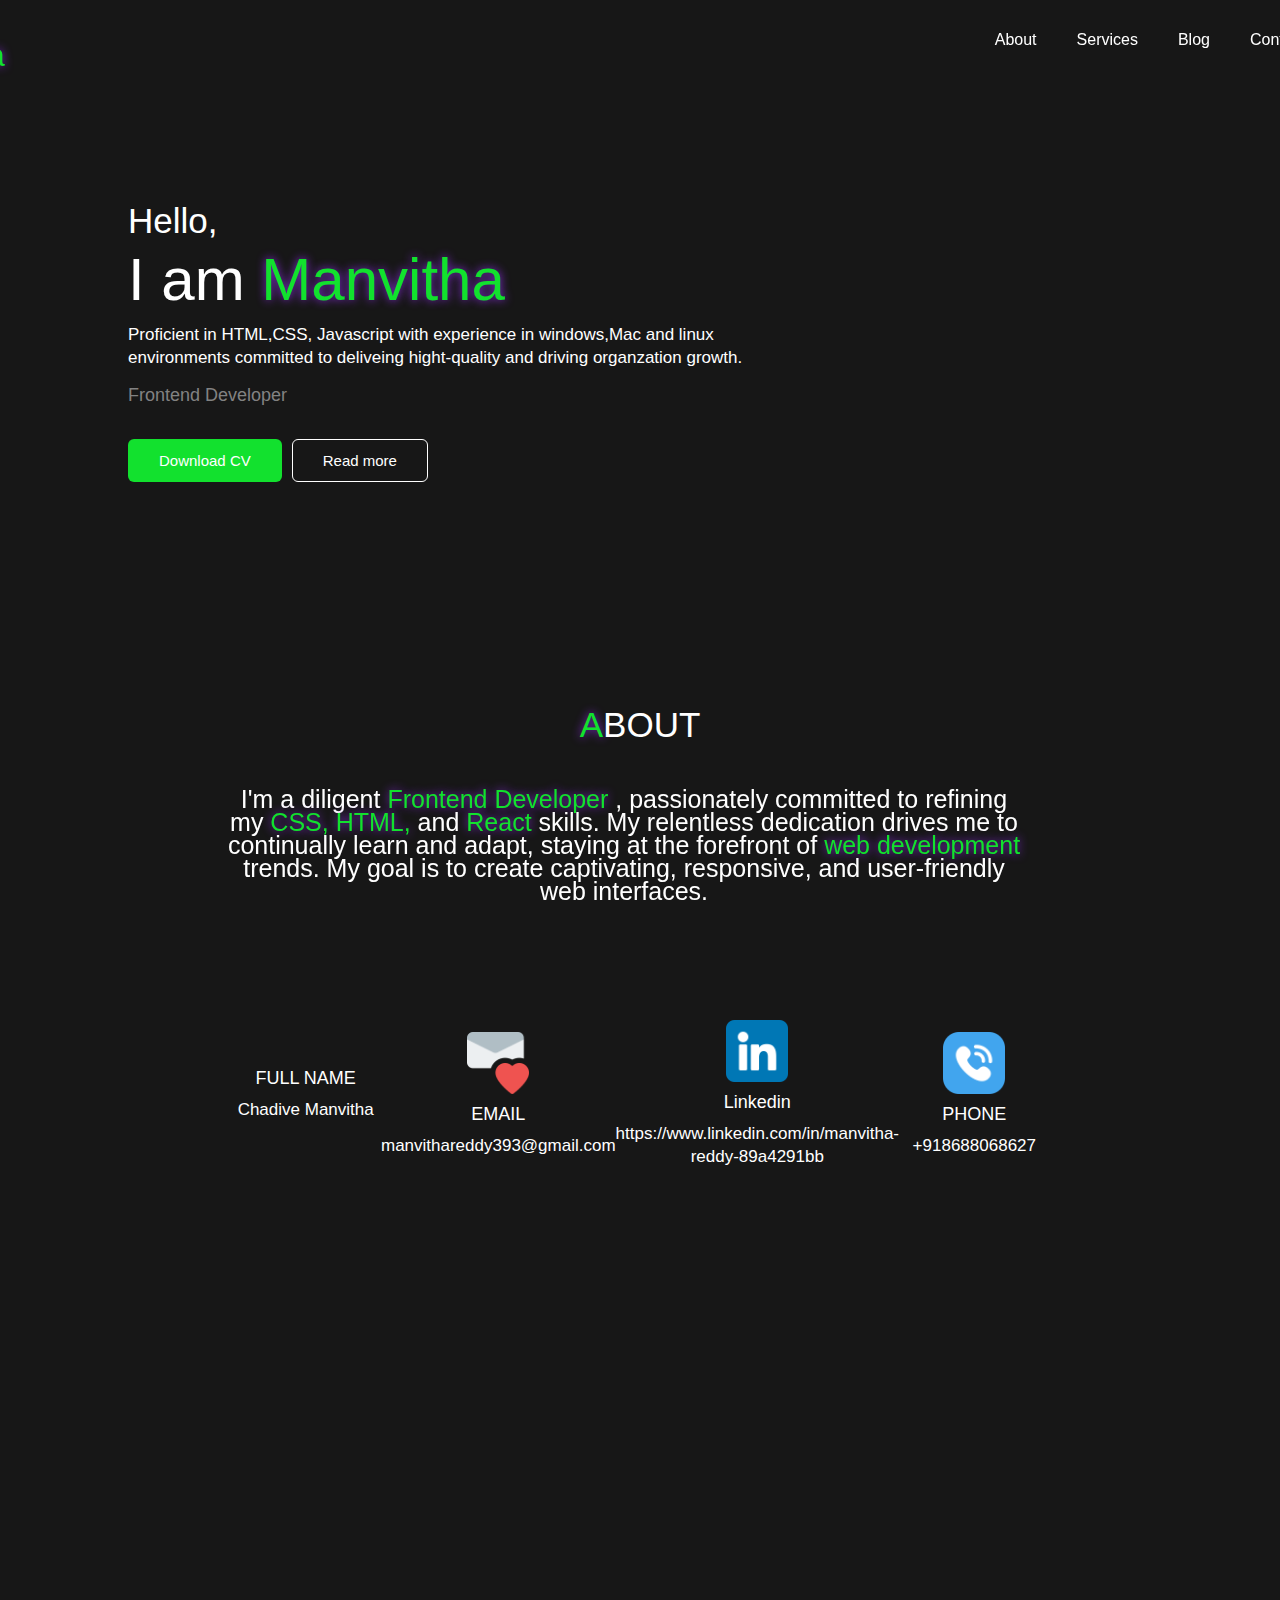
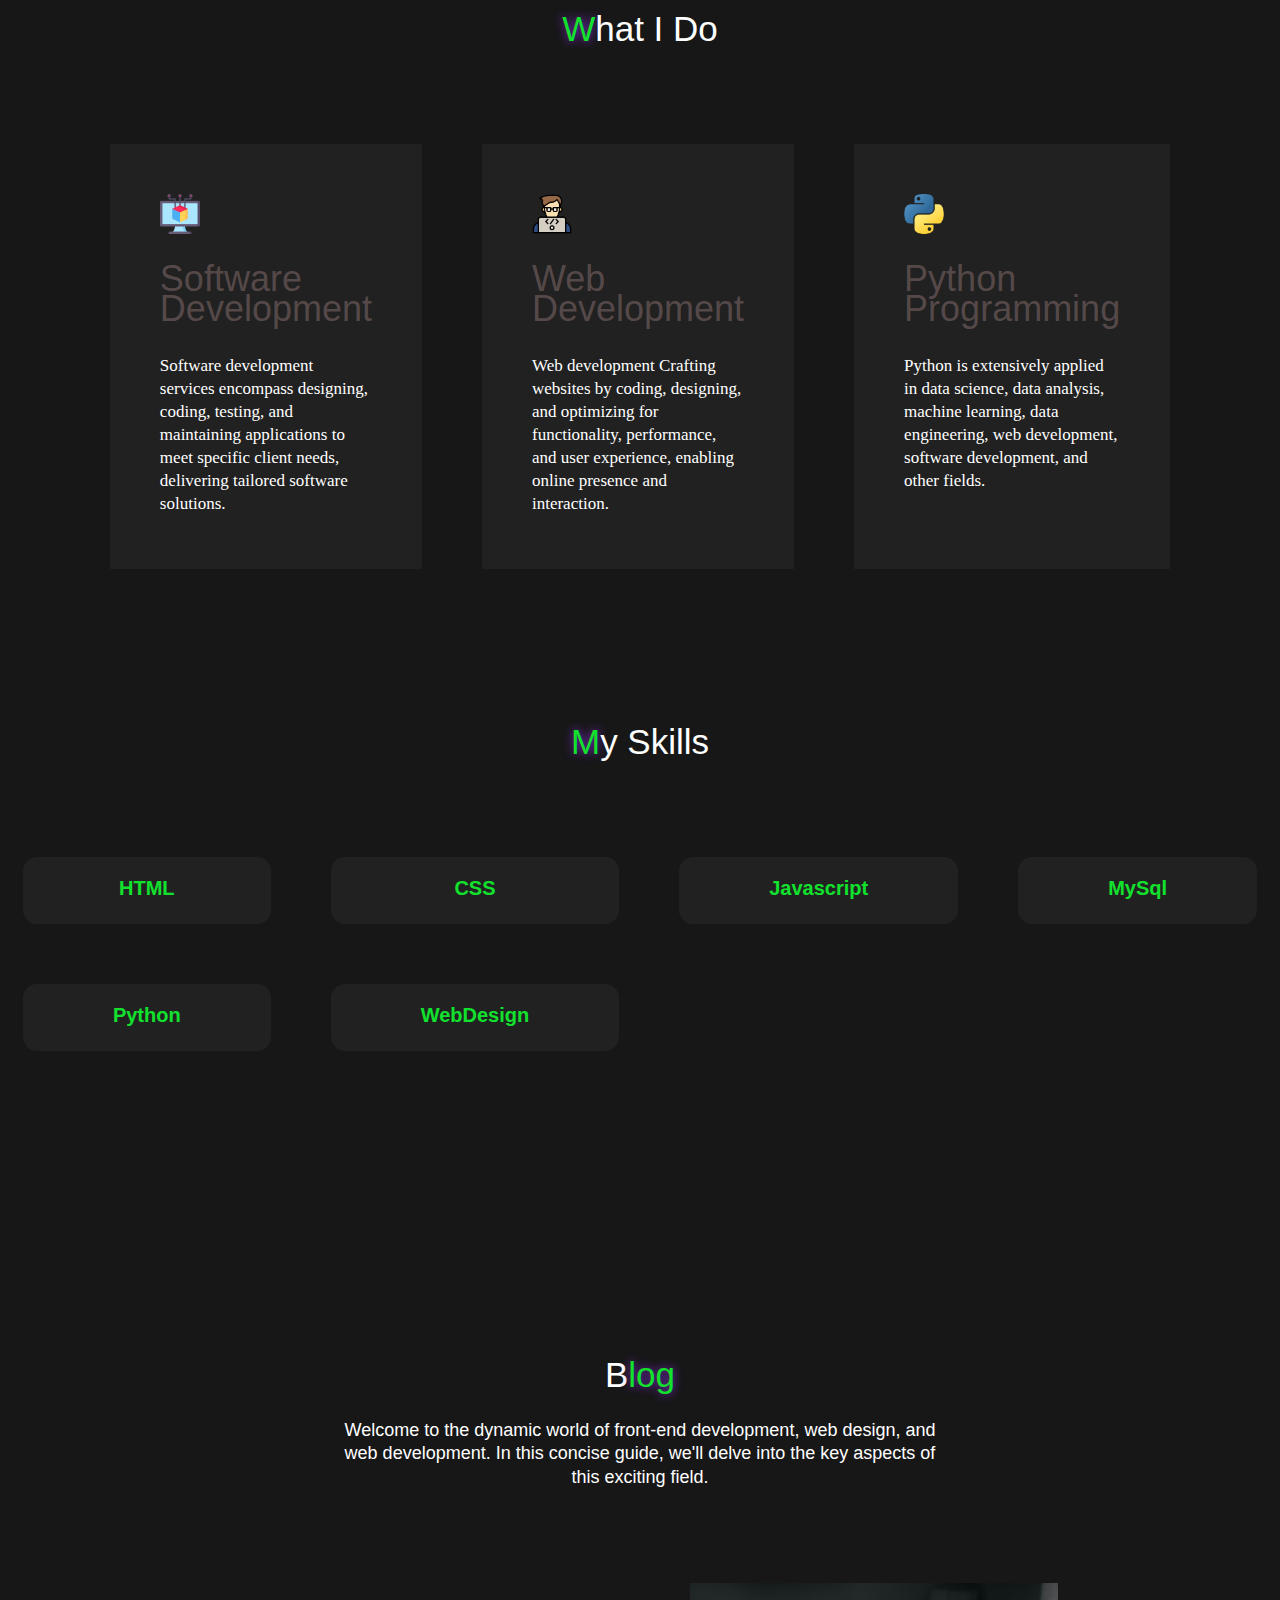
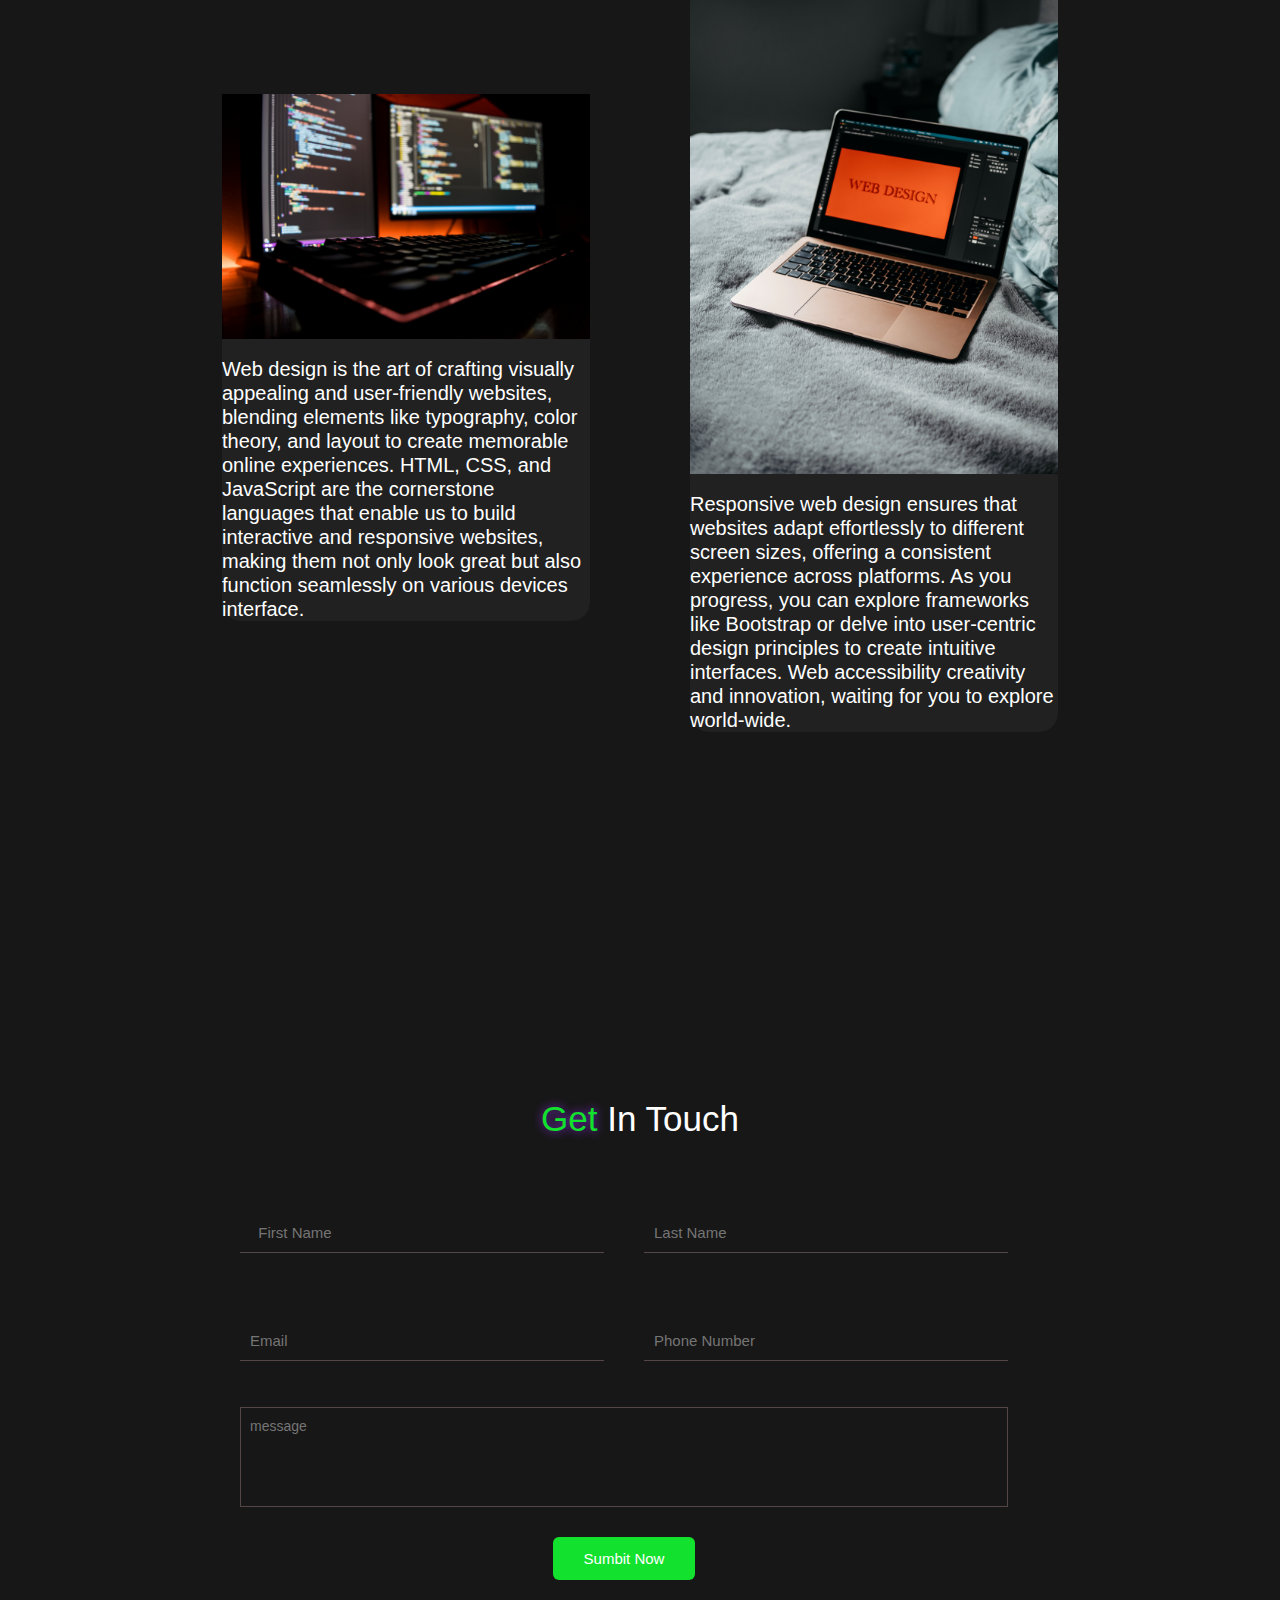
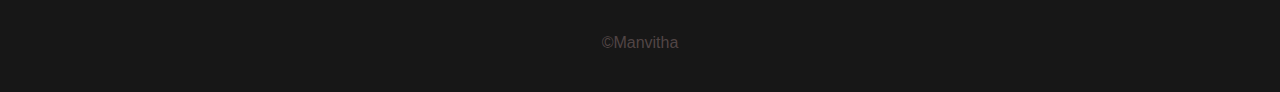
<file: portfolio/protofolio.html>
<!DOCTYPE html>
<html lang="en">

<head>
    <meta charset="UTF-8">
    <meta name="viewport" content="width=device-width, initial-scale=1.0">
    <link rel="stylesheet" href="app.css">
    <link rel="stylesheet" href="https://cdnjs.cloudflare.com/ajax/libs/font-awesome/6.4.2/css/all.min.css"/>
    <title>Portfolio</title>
    
    
</head>

<body>
    <nav>
        <div class="container nav-container">
            <a href="" class="logo">
                <h2>Chadive<span> Manvitha</span></h2>
            </a>
            <ul>
                <li><a href="#About">About </a></li>
                <li><a href="#Services">Services</a></li>
                <li><a href="#Blog">Blog</a></li>
                <li><a href="#Contact">Contact </a></li>

            </ul>
        </div>
    </nav>
    <header>
        <div class="header-container container">
            <div class="header-left">
                <h1>
                    Hello,

                    <p class="name"> I am <span>Manvitha</span></p>
                </h1>
                <p>Proficient in HTML,CSS, Javascript  with
                    experience in windows,Mac and linux<br> environments
                    committed to deliveing hight-quality and driving organzation growth.
                </p>

                <h5>Frontend Developer</h5>
                <br>
                <div class="header-action-aria">
                    <a href="manvitharesume (3) (1).pdf" download class="btn btn-primary">Download CV</a>
                    <a href="" class="btn">Read more</a>
                </div>
            </div>
            
    </header>

    <section id="About">
        <h1><span>A</span>BOUT</h1>
        <div class="container about-container">
            <p>I'm a diligent <span>Frontend Developer </span>, passionately committed to refining my <span> CSS, HTML,
                </span> and <span> React </span> skills. My
                relentless dedication drives me to continually learn and adapt, staying at the forefront of <span>web
                    development</span> trends. My goal is to create captivating, responsive, and user-friendly web
                interfaces.</p>
        </div>
        <div class="about-content">
            <article class="about-article">
               
                <h5>FULL NAME</h5>
                <p>Chadive Manvitha</p>

            </article>
            <article class="about-article">
                <img src="email.png" alt="">
                <h5>EMAIL</h5>
                <p>manvithareddy393@gmail.com </p>

            </article>
            <article class="about-article">
                <img src="linkedin.png" alt="">
                <h5>Linkedin</h5>
                <p>https://www.linkedin.com/in/manvitha-reddy-89a4291bb</p>

            </article>
            <article class="about-article">
                <img src="telephone-call.png" alt="">
                <h5>PHONE </h5>
                <p>+918688068627</p>

            </article>
        </div>
    </section>


    <section id="Services">
        <h1><span>W</span>hat I Do</h1>

        <div class="container services-container">
            <article class="services-article">
                <img src="software.png" alt="">
                <h2>Software Development</h2>
                <p>Software development services encompass designing, coding, testing, and maintaining applications to
                    meet specific client needs, delivering tailored software solutions.</p>
            </article>
            <article class="services-article">
                <img src="coding.png" alt="">
                <h2>Web
                    Development</h2>
                <p>Web development

                    Crafting websites by coding, designing, and optimizing for functionality, performance, and user
                    experience, enabling online presence and interaction.</p>
            </article>
            <article class="services-article">
                <img src="python.png" alt="">
                <h2>Python Programming</h2>
                <p>

                 Python is extensively applied in data science, data analysis, machine learning, data engineering, web development, software development, and other fields.</p>
            </article>
        </div>
    </section>

    <section id="skills">
        <h1> <span>M</span>y Skills</h1>
        <div class="container skills-container">
            <article class="skill-article">

                <h4>HTML </h4>
            </article>
            <article class="skill-article">

                <h4>CSS</h4>
            </article>
            <article class="skill-article">

                <h4>Javascript</h4>
            </article>
            <article class="skill-article">

                <h4>MySql</h4>
            </article>
            <article class="skill-article">

                <h4>Python</h4>
            </article>
            <article class="skill-article">

                <h4>WebDesign</h4>
            </article>
          

        

        </div>
    </section>


    <section id="Blog">
        <div class="row">
            <div class="header">
                <h1>B<span>log</span></h1>
                <p>Welcome to the dynamic world of front-end development, web design, and web development. In this
                    concise guide, we'll delve into the key aspects of this exciting field.</p>
            </div>
            <div class="content">
                <div class="card">

                    <img src="web design (1).jpg" alt="">
                    <br>
                    <p>
                        Web design is the art of crafting visually appealing and user-friendly websites, blending
                        elements like typography, color theory, and layout to create memorable online experiences. HTML,
                        CSS, and JavaScript are the cornerstone languages that enable us to build interactive and
                        responsive websites, making them not only look great but also function seamlessly on various
                        devices interface.

                    </p>
                </div>
                <div class="card">

                    <img src="web design (2).jpg" alt="">
                    <br>
                    <p>
                        Responsive web design ensures that websites adapt effortlessly to different screen sizes,
                        offering a consistent experience across platforms. As you progress, you can explore frameworks
                        like Bootstrap or delve into user-centric design principles to create intuitive interfaces. Web
                        accessibility creativity and innovation, waiting for you to explore world-wide.

                    </p>
                </div>
            </div>
        </div>
    </section>
    <section id="Contact">
        <h1> <span>Get</span> In Touch</h1>
        <div class="contatact-container container">
            <form>
                <div class="form-top">
                    <input type="text" placeholder="  First Name" required>
                    <input type="text" placeholder="Last Name" required>
                    <input type="email" placeholder="Email" required>
                    <input type="number" placeholder="Phone Number" required>

                </div>
                <div class="form-bottom">
                    <textarea name="message" placeholder="message"></textarea>
                    <button type="submit" class="btn btn-primary">Sumbit Now</button>
                </div>
            </form>
        </div>
    </section>
    <footer>
        &copy;Manvitha

    </footer>
    <script src="script.js"></script>

</body>
</html>
</file>
<file: portfolio/app.css>
* {
    margin: 0;
    padding: 0;
    box-sizing: border-box;
    text-decoration: none;
    list-style: none;
    font-family: 'Trebuchet MS', 'Lucida Sans Unicode', 'Lucida Grande', 'Lucida Sans', Arial, sans-serif;
    outline: none;
}
:root{
    --color-white:#ffffff;
    --color-light:#828282;
    --color-primary:#12e12e;
    --color-dark:#212121;
    --color-border:#7e686895;
    --color-bg:#171717;

}
body{
    background: var(--color-bg);
    color: var(--color-white);
}
  h1{
    font-size: 35px;
    font-weight: 400;
    color: white;
    line-height: 30px;
    margin: 1rem 0;
    
    
 }
h2{
    font-size: 36px;
    font-weight: 500;
    line-height: 30px;
    color:var(--color-border);

}
h4{
    font-size: 20px;
    font-weight: 600;
    line-height: 31px;
    color:var(--color-primary);

}
h5{
    font-size: 18px;
    font-weight: 500;
    line-height: 20px;
    color:white;

}
p{
    color:var(--color-white);
    font-size: 17px;
    line-height: 23px;
}
.btn{
    
    display: inline-block;
    width: fit-content;
    border: 1px solid white;
    padding: 12px 30px;
    font-size: 15px;
    font-weight: 500;
    transition: .4s ease;
    color:#ffff;
    border-radius: 6px;
}
.btn:hover{
    background: white;
    color: var(--color-bg);
    border-color:transparent ;
}
.btn-primary{
    background: var(--color-primary);
    border-color: transparent;
    
}
.container{
    max-width: 160px;
    width: 90%;
    margin: 0 auto;
    
}
nav{
    height: 5rem;
    width: 100%;
    position:fixed ;
    top:0;
    right: 0;
    
}
.nav-container  {
  
  height: 100%;
  justify-content: center;
  align-items: center;
  display: flex;

}

ul {
    display: block;
    list-style-type: disc;
    margin-block-start: 1em;
    margin-block-end: 1em;
    margin-inline-start: 950px;
    margin-inline-end:100px;
    padding-inline-start: 40px;
    
}
.logo h2{
    color: white;
    font-size: 32px;
}
.nav-container ul{
    display: flex;
    align-items: center;
    gap:40px;
}
.nav-container ul li a{
    color: #ffffff;
    font-size: 16px;
    font-weight: 400;
    transition: .4s ease;
    
}
.nav-container ul li a:hover{
    color:var(--color-primary);
}
span{
     
    color: var(--color-primary);
    text-shadow:0 0 10px blueviolet;
    
}
header{
    margin-top: 190px;
    

    
}


.header-container{
    display: grid;
    grid-template-columns: 548% 120%;
    align-items: center;
    margin-left: 10%;
}
img{
    width: 170%;
    display: block;
    
    
}
.header-container p{
    width: 90%;
    margin: 2rem 0 1rem;
    font-style:normal;
}
.name{
    width: 50px;
    font-size: 60px;
    font-weight: 500;
}
.header-container h5{
    margin: 1rem 0;
    color: var(--color-light);
}
.header-action-aria{
    display: flex;
    gap: 10px;
    align-items: center;
}
#About{
    padding-top:70px;
}
section>h1{
    text-align: center;
    margin-bottom: 44px;
    margin-top: 158px;
}
.about-container p{
    
    margin: 4px auto;
    width: 62%;
    position: absolute;
    margin-left: -26%;
    font-style:normal;
    font-weight: 55px;
    text-align: center;
    font-size: 25px;

    
}
    
    

.about-content{
margin-top: 600%;
display: grid;
margin: 280px 18%;
grid-template-columns: repeat(4,1fr);
justify-content: center;
align-items: center;



}
.about-article{
    display: flex;
    justify-content: center;
    align-items: center;
    flex-direction: column;
    margin: auto;
    gap: 10px;
    text-align: center;
}
.about-article img{
    width: 62px;
}
#Services{
    padding-top: 8px;
    
}

.services-container{
    display: grid;
    grid-template-columns: repeat(3,1fr);
    gap:60px;
    margin-top: 100px;
   justify-content: center;
}
.services-article{
    background: var(--color-dark);
    display: flex;
    flex-direction: column;
    gap: 30px;
    padding: 50px;
    border-bottom: 4px solid transparent;
}
.services-article:hover{
    border-color: var(--color-primary);
}
.services-article img{
    width: 40px;
}
.services-article p{
    font-family:'Times New Roman', Times, serif;
}









#skills{
    padding-top: -1px;
    
}

.skills-container{
    display: grid;
    grid-template-columns: repeat(4,1fr);
    gap:60px;
    margin-top: 100px;
   justify-content: center;
   text-align: center;

}
.skill-article{
    background: var(--color-dark);
    display: flex;
    flex-direction: column;
    text-align: center;
    justify-content: center;
    padding:16px 90px;
    border-radius: 14px;
    
    border-bottom: 4px solid transparent;
}
.skill-article:hover{
    border-color: var(--color-primary);
    
}

#Blog .row{
    width: 80%;
    margin: auto;
}
#Blog .row .header{
    width: 60%;
    text-align: center;
    margin: auto;
}
#Blog .row .header h1{
   padding-top: 280px;
   gap: 19px;
}
 .header h1{
  margin:29px ;
}
#Blog .row .header p{
    margin-top: 15px;
    font-size: 18px;
    line-height: 1.3;
}
.content .card img{
    width: 100% ;
    height: auto;
}
.content .card p{
    font-size: 20px;
    line-height: 1.2;
}
.content{
 display: flex;
  align-items:center;
  justify-content:space-between;
  margin: 44px;
  
}
.content .card{
    flex: 2;
    margin: 50px 50px;
    box-shadow: 0px  4px 0px rgba(0,0,0,0,1);
    background-color: #212121;
    border-radius: 19px;
}


#Contact{
    padding-top: 120px;
}
.contatact-container{
    margin-top: 80px;
}
form{
    width: 60%;
    margin: 0 auto;
    position: absolute;
    margin-left: -25%;
}
.form-top{
    display: grid;
    grid-template-columns: 1fr 1fr;
    gap:40px
}
form input{
    padding: 10px;
    background: transparent;
    margin-bottom: 30px;
    color: var(--color-light);
    border: none;
    box-shadow: 0 1px 0 0 var(--color-border);
    transition: .4s ease;
    font-size: 15px;
    line-height: 18px;
    font-weight: 500;
}
form input:focus{
    border-bottom: 1px solid blueviolet;
    color:var(--color-primary);
    box-shadow: none;
}
.form-bottom{
    display: flex;
    flex-direction: column;
    gap: 30px;
    align-items: center;
}
.form-bottom textarea{
    width: 100%;
    padding: 9px;
    height: 100px;
    background: transparent;
    resize: none;
    font-size: 14px;
    line-height: 18px;
    font-weight: 500;
    margin-top: 17px;
    border: 1px solid var(--color-border);
    color: var(--color-primary);
}
.form-bottom textarea :focus{
border-bottom: 1px solid blueviolet;
}

footer{
    margin-top:500px ;
    margin-bottom: 40px ;
    text-align: center;
    color:var(--color-border);
}
.naWinScroll{
    background: var(--color-dark);
    box-shadow: 0 0.1rem rgba(0,0,0,0,7);
}
</file>
